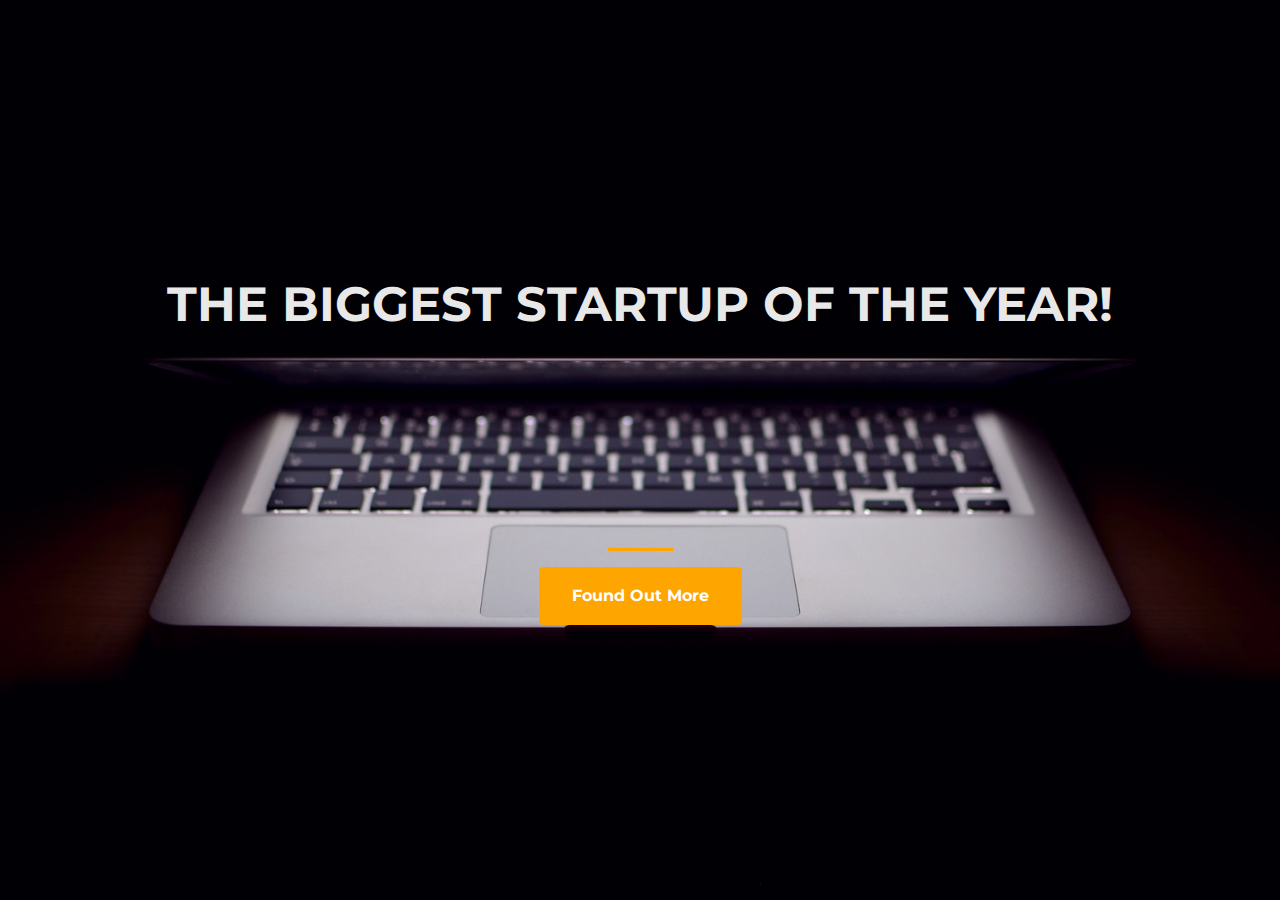
<file: index.html>
<!DOCTYPE html>
<html>

<head>
  <title>Startup</title>
  <!-- Required meta tags -->
  <meta charset="utf-8">
  <meta name="viewport" content="width=device-width, initial-scale=1, shrink-to-fit=no">

  <meta name="viewport" content="width=device-width, initial-scale=1, shrink-to-fit=no">

  <!-- Google Fonts -->
  <link href="https://fonts.googleapis.com/css?family=Montserrat" rel="stylesheet">

  <!-- Bootstrap CSS from a CDN. This way you don't have to include the bootstrap file yourself -->
  <link rel="stylesheet" href="https://stackpath.bootstrapcdn.com/bootstrap/4.3.1/css/bootstrap.min.css" integrity="sha384-ggOyR0iXCbMQv3Xipma34MD+dH/1fQ784/j6cY/iJTQUOhcWr7x9JvoRxT2MZw1T" crossorigin="anonymous">

  <!-- Your own stylesheet -->
  <link rel="stylesheet" type="text/css" href="style_start_up.css">
</head>

<body>
  <div class="container d-flex align-items-center h-100">
    <div class="row">
      <header class="text-center col-12">
        <h1 class="text-uppercase">
          <strong>The biggest startup of the year!</strong>
        </h1>
      </header>
      <div class="buffer"></div>
      <sec class="text-center col-12">
        <hr>
        <a href="https://mailchi.mp/f905e9827bfe/startup">
        <button type="button" class="btn btn-success btn-xl">Found Out More</button>
        </a>
      </sec>
    </div>
  </div>
</body>

</html>
</file>
<file: style_start_up.css>
body,
html {
  width: 100%;
  height: 100%;
  font-family: 'Montserrat', sans-serif;
  background: url(header.jpg) no-repeat center center fixed;
  -webkit-background-size: cover;
  -moz-background-size: cover;
  -o-background-size: cover;
  background-size: cover;
}

h1{
  font-size: 3rem;
  color: #e8e8e8;
}

hr{
  border-color: orange;
  border-width: 3px;
  max-width: 65px;
}

.buffer{
  height: 16rem;
}

.btn-xl{
  padding: 1rem 2rem;
}

.btn {
font-weight: 700;
border-radius: 400px
text-transform: uppercase;
}

.btn-success {
  background-color: orange;
  border-color: orange;
}

.btn-success:hover {
  background-color: #ee4b08;
  border-color: #ee4b08;
  border-width: 4px;
}
</file>
